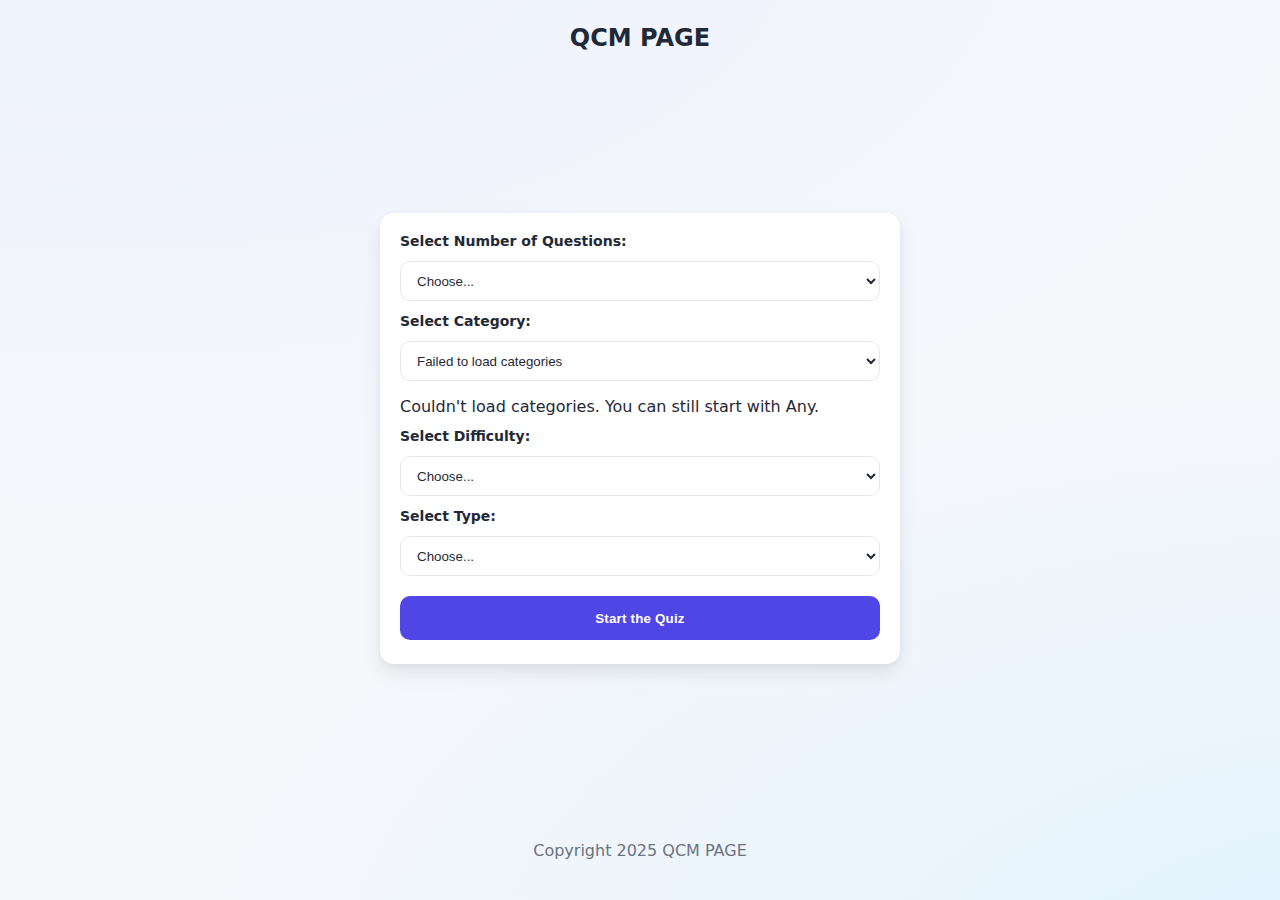
<file: index.html>
<!DOCTYPE html>
<html lang="en">
<head>
    <meta charset="UTF-8">
    <meta name="viewport" content="width=device-width, initial-scale=1.0">
    <title>QCM PAGE</title>
    <link href="index.css" rel="stylesheet"/>
</head>
<body>
    <header>
        <h1>QCM PAGE</h1>
    </header>
    <div class="container">
    <label for="select1">Select Number of Questions:</label>
    <select id="select1">
        <option value="" disabled selected>Choose...</option>
        <option value="5">5</option>
        <option value="10">10</option>
        <option value="15">15</option>
        <option value="20">20</option>
    </select>

    <label for="select2">Select Category:</label>
    <select id="select2" aria-describedby="category-status">
        <option value="" disabled selected>Loading categories…</option>
        
    </select>
    <span id="category-status" aria-live="polite" style="display:block; margin-top: 4px;"></span>

    <label for="select3">Select Difficulty:</label>
    <select id="select3">
        <option value="" disabled selected>Choose...</option>
        <option value="any">Any</option>
        <option value="easy">Easy</option>
        <option value="medium">Medium</option>
        <option value="hard">Hard</option>
    </select>

    <label for="select4">Select Type:</label>
    <select id="select4">
        <option value="" disabled selected>Choose...</option>
        <option value="any">Any</option>
        <option value="multiple">Multiple Choice</option>
        <option value="boolean">True / False</option>
    </select>

    <button id ="select5" type="button">Start the Quiz</button>
    </div>
    <footer>
        <p>Copyright 2025 QCM PAGE</p>
    </footer>
    <script src="index.js"></script>
</body>
</html>
</file>
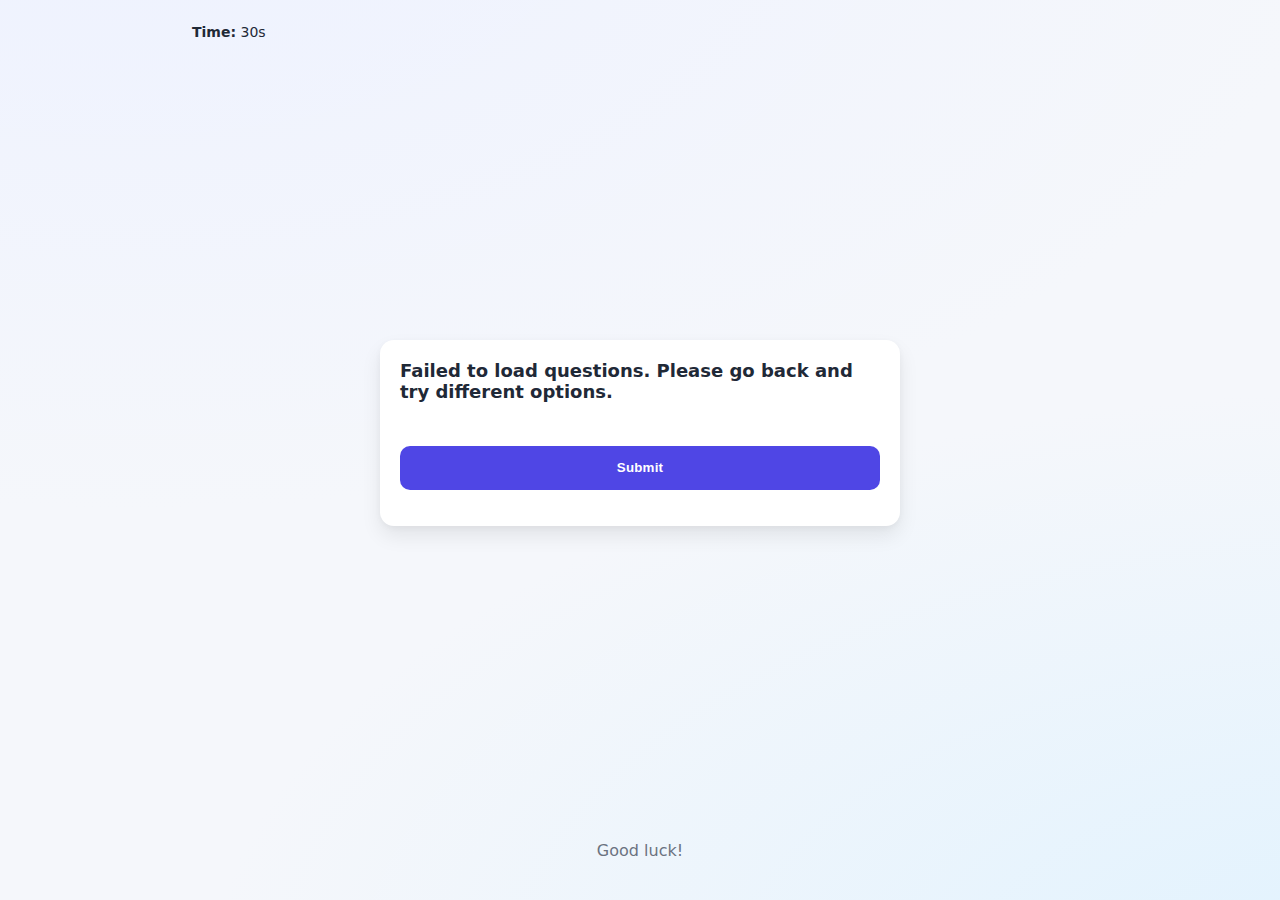
<file: main.html>
<!DOCTYPE html>
<html lang="en">
<head>
    <meta charset="UTF-8">
    <meta name="viewport" content="width=device-width, initial-scale=1.0">
    <title>Quiz - Main</title>
    <link href="index.css" rel="stylesheet"/>
</head>
<body>
    <header>
        <div style="max-width: 920px; margin: 0 auto; display: flex; align-items: center; justify-content: space-between; gap: 12px; padding: 0 12px;">
            <div id="score" aria-live="polite"><strong>Score:</strong> <span id="score-value">0</span></div>
            <div id="timer" aria-live="polite"><strong>Time:</strong> <span id="timer-value">30</span>s</div>
        </div>
    </header>

    <div class="container">
        <h2 id="question-text">Preparing your quiz…</h2>
        <div id="options" style="display: grid; gap: 10px; margin-top: 8px;">
            <!-- Options will be injected here (e.g., radio buttons) -->
        </div>
        <button id="submit-btn" style="margin-top: 12px;" disabled>Submit</button>
        <div id="final-score" aria-live="polite"></div>
    </div>

    <footer>
        <p>Good luck!</p>
    </footer>

    <script src="index.js"></script>
</body>
</html>
</file>
<file: index.css>
/* Base reset and variables */
* {
  box-sizing: border-box;
}

:root {
  --bg: #f5f7fb;
  --card-bg: #ffffff;
  --text: #1f2937;
  --muted: #6b7280;
  --primary: #4f46e5;
  --primary-600: #4338ca;
  --ring: rgba(79, 70, 229, 0.25);
}

/* Page layout */
html, body {
  height: 100%;
}

body {
  margin: 0;
  font-family: Inter, system-ui, -apple-system, Segoe UI, Roboto, Ubuntu, Cantarell, "Helvetica Neue", Arial, "Noto Sans", "Apple Color Emoji", "Segoe UI Emoji";
  color: var(--text);
  background: radial-gradient(1200px 600px at 10% -10%, #eef2ff, transparent),
              radial-gradient(1200px 600px at 110% 110%, #e0f2fe, transparent),
              var(--bg);
}

header, footer {
  text-align: center;
  padding: 16px 12px;
  color: var(--muted);
}

header h1 {
  margin: 0;
  font-size: 24px;
  color: var(--text);
}

/* Quiz header layout for score and timer (main.html) */
header > div {
  max-width: 920px;
  margin: 0 auto;
  display: flex;
  align-items: center;
  justify-content: space-between;
  gap: 12px;
  padding: 0 12px;
}

#score, #timer {
  font-size: 14px;
  color: var(--text);
}

#timer-value {
  font-variant-numeric: tabular-nums;
}

/* Center the main container */
.container {
  width: 100%;
  max-width: 520px;
  margin: 24px auto; /* centers horizontally */
  padding: 20px 20px 24px;
  background: var(--card-bg);
  border-radius: 14px;
  box-shadow: 0 10px 20px rgba(0,0,0,0.08), 0 2px 6px rgba(0,0,0,0.04);
  display: grid;
  gap: 12px;
}

/* Quiz question styles (main.html) */
#question-text {
  margin: 0;
  font-size: 18px;
}

#options {
  display: grid;
  gap: 10px;
  margin-top: 8px;
}

#options label {
  display: flex;
  align-items: center;
  gap: 8px;
}

/* On taller screens, center vertically between header and footer */
@media (min-height: 680px) {
  body {
    display: flex;
    flex-direction: column;
  }
  .container {
    margin: auto; /* vertical + horizontal centering */
  }
  header { margin-top: 8px; }
  footer { margin-bottom: 8px; }
}

/* Form elements */
label {
  font-weight: 600;
  font-size: 14px;
}

select {
  width: 100%;
  height: 40px;
  padding: 0 12px;
  border: 1px solid #e5e7eb;
  border-radius: 10px;
  background: #fff;
  color: var(--text);
  outline: none;
  transition: box-shadow 0.15s ease, border-color 0.15s ease;
}

select:focus {
  border-color: var(--primary);
  box-shadow: 0 0 0 4px var(--ring);
}

button#select5 {
  margin-top: 8px;
  height: 44px;
  border: 0;
  border-radius: 10px;
  background: var(--primary);
  color: #fff;
  font-weight: 600;
  letter-spacing: 0.2px;
  cursor: pointer;
  transition: background-color 0.15s ease, transform 0.05s ease;
}

button#select5:hover {
  background: var(--primary-600);
}

button#select5:active {
  transform: translateY(1px);
}

/* Submit button on main page */
#submit-btn {
  margin-top: 12px;
  height: 44px;
  border: 0;
  border-radius: 10px;
  background: var(--primary);
  color: #fff;
  font-weight: 600;
  letter-spacing: 0.2px;
  cursor: pointer;
  transition: background-color 0.15s ease, transform 0.05s ease;
}

#submit-btn:hover {
  background: var(--primary-600);
}

#submit-btn:active {
  transform: translateY(1px);
}
</file>
